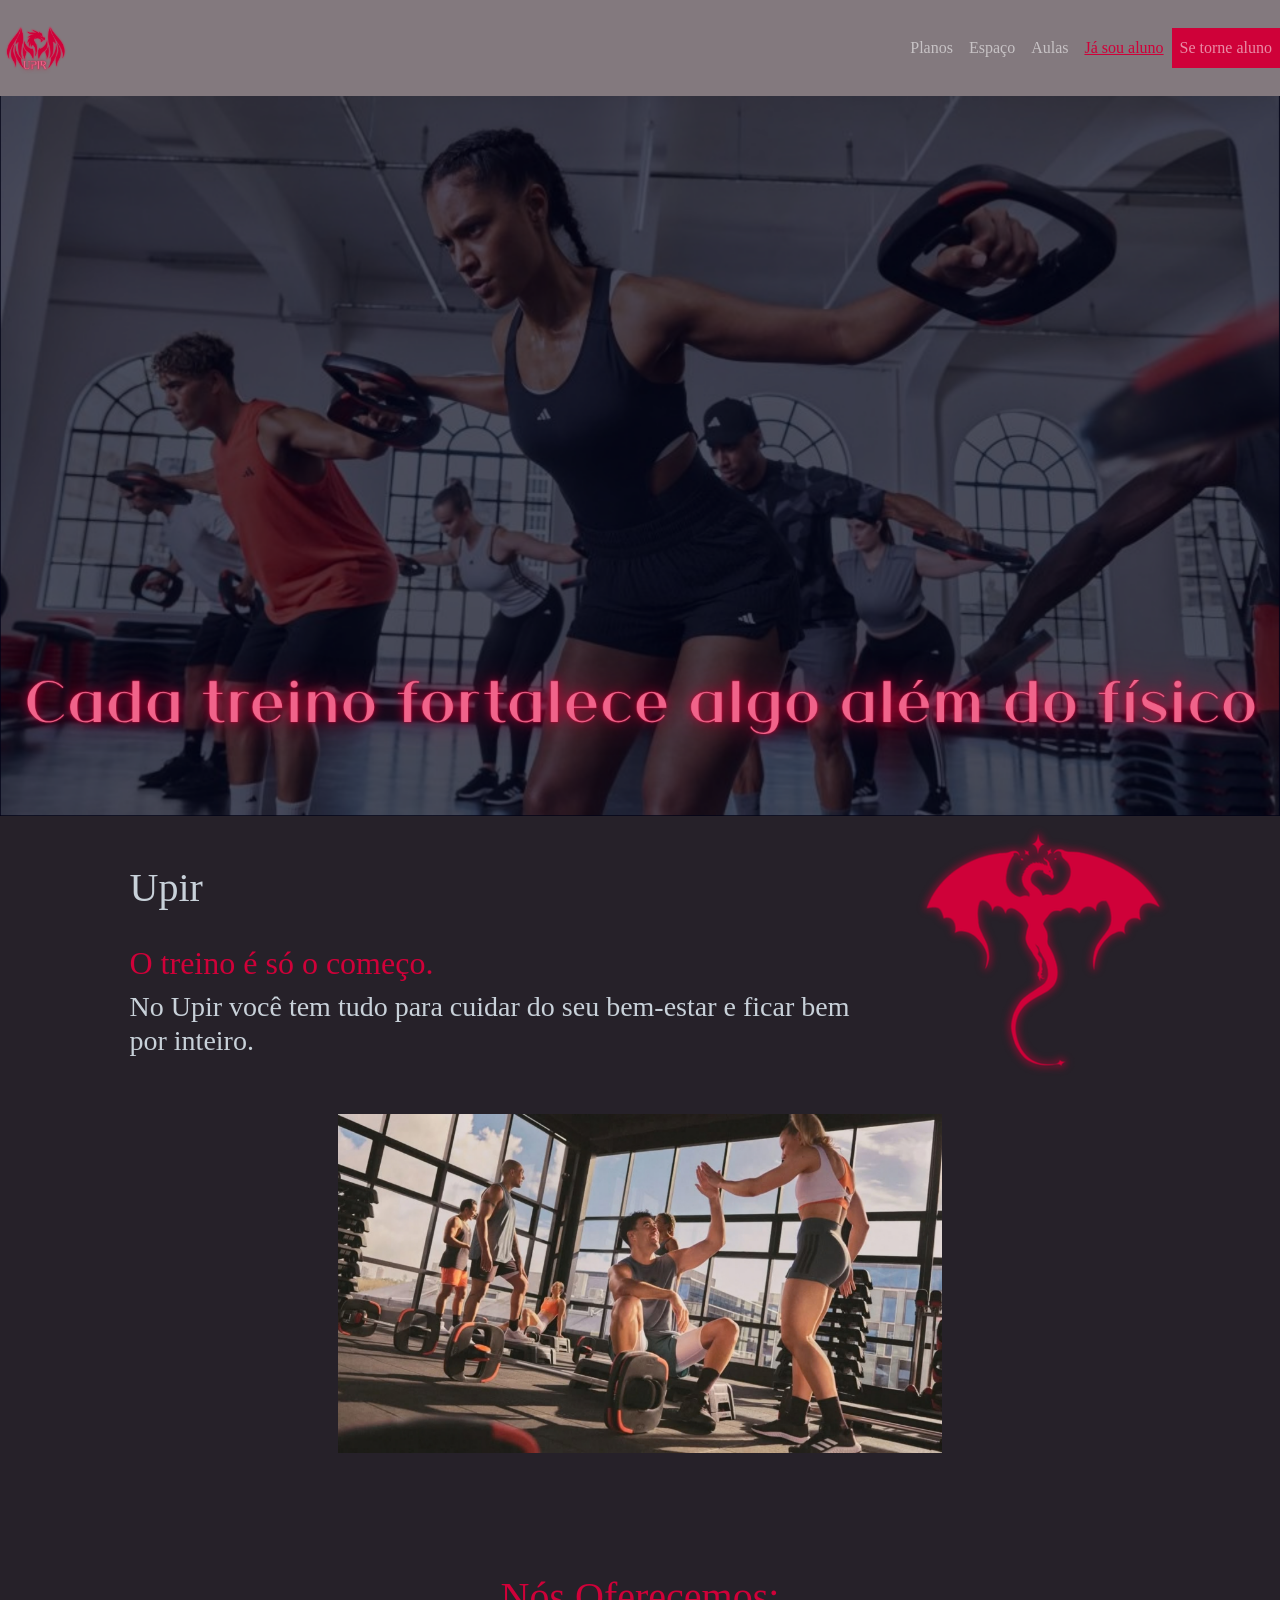
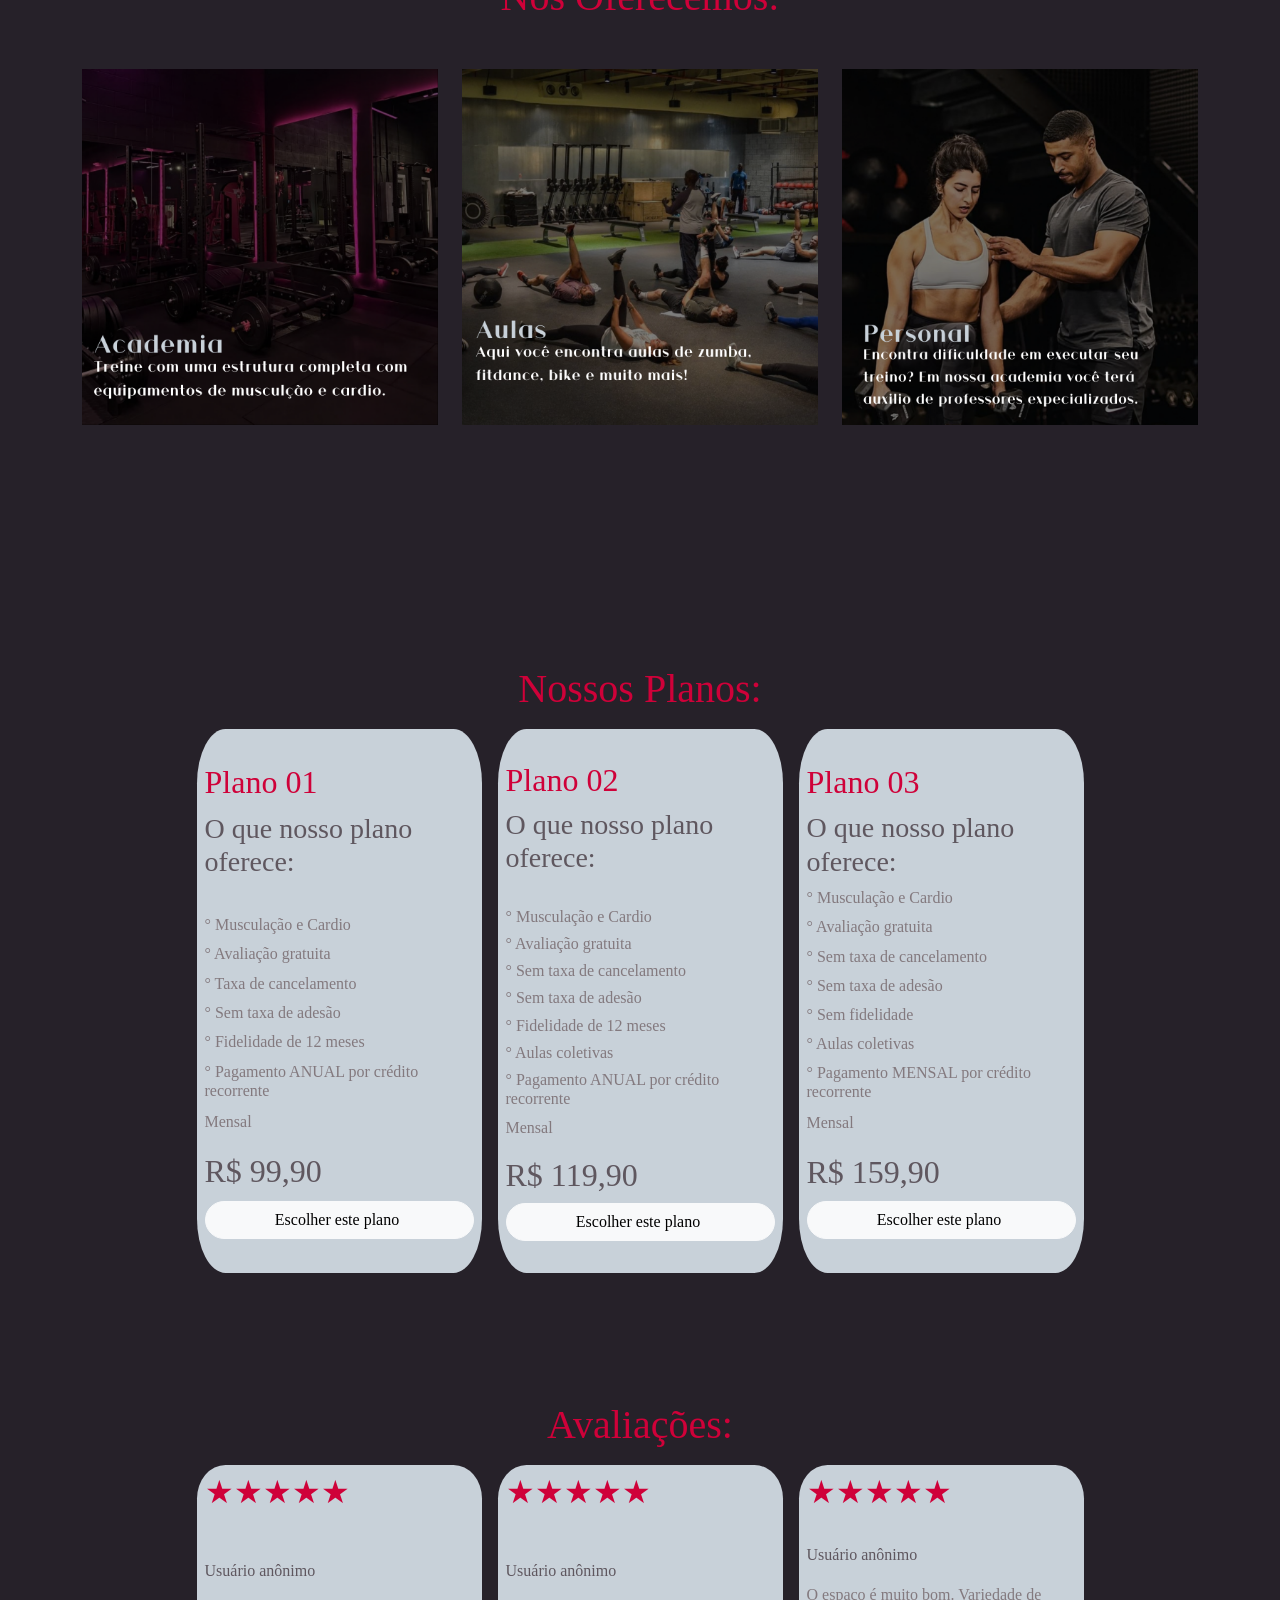
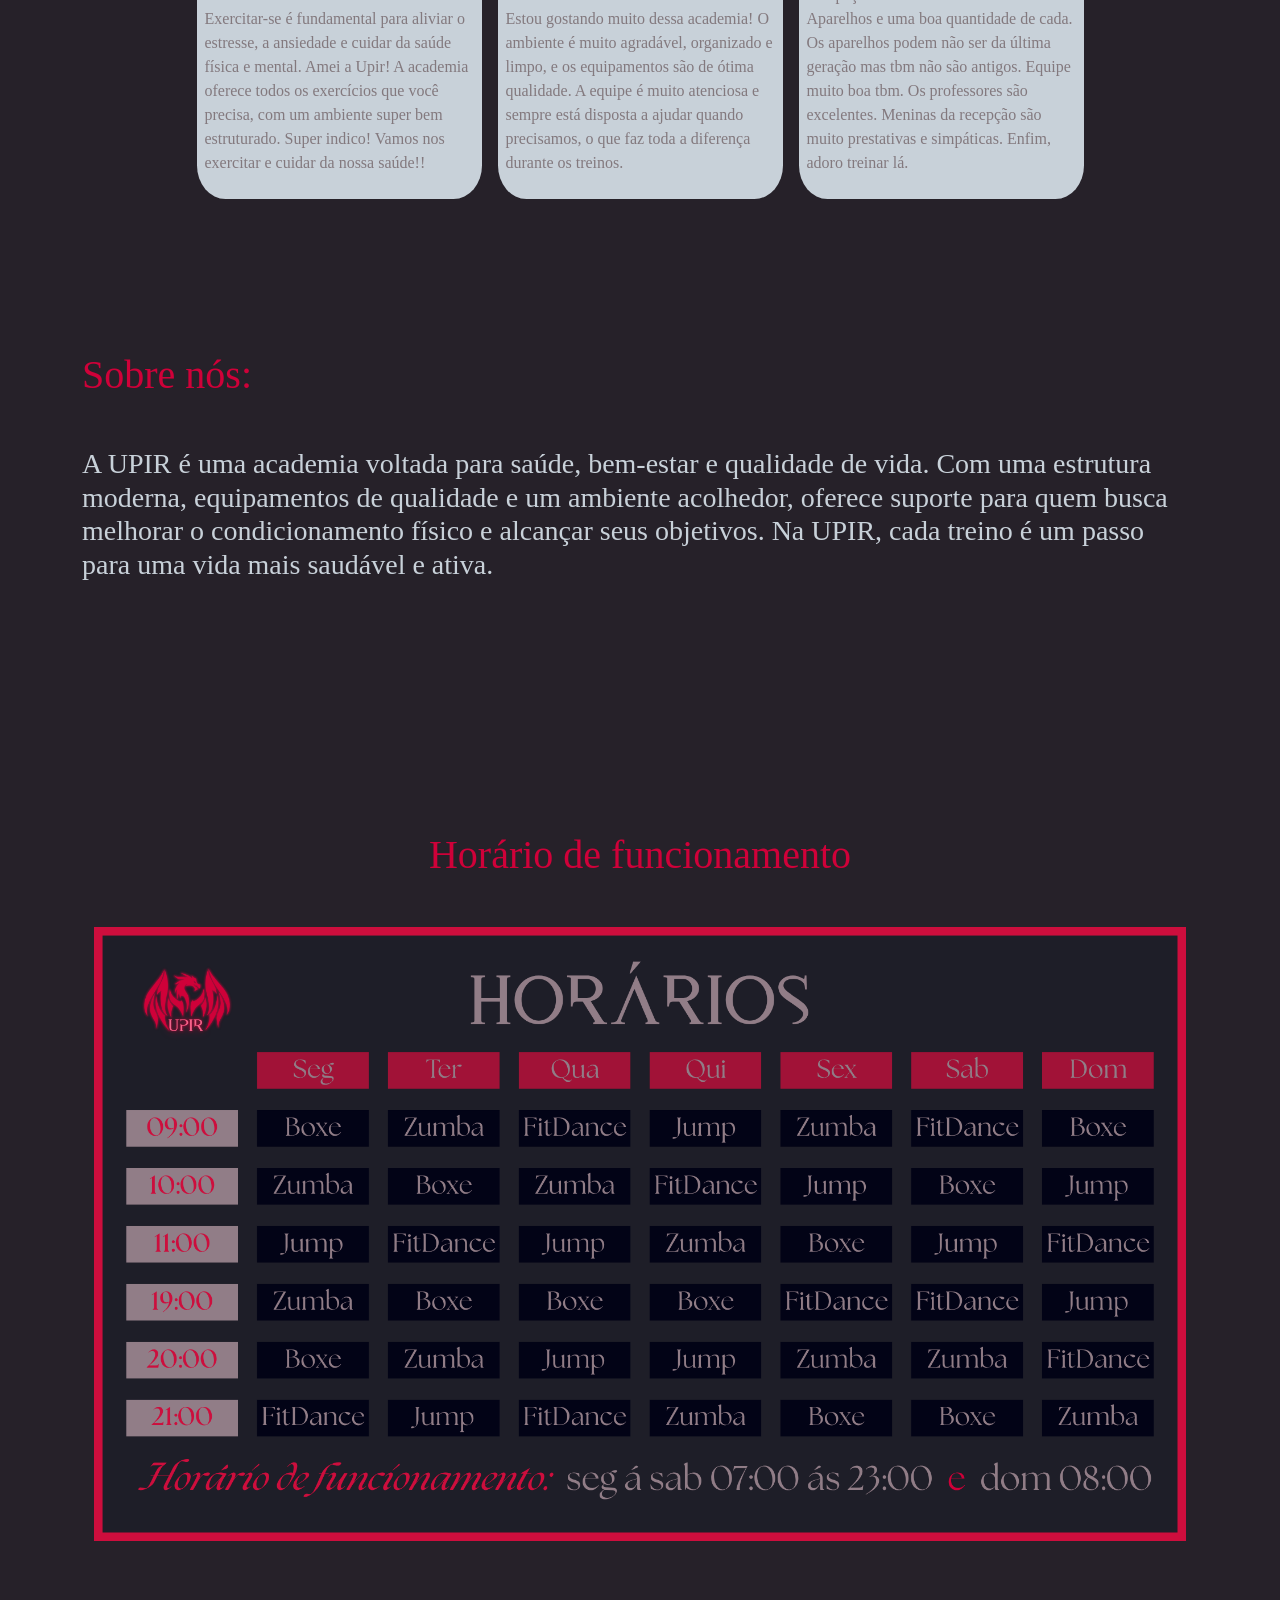
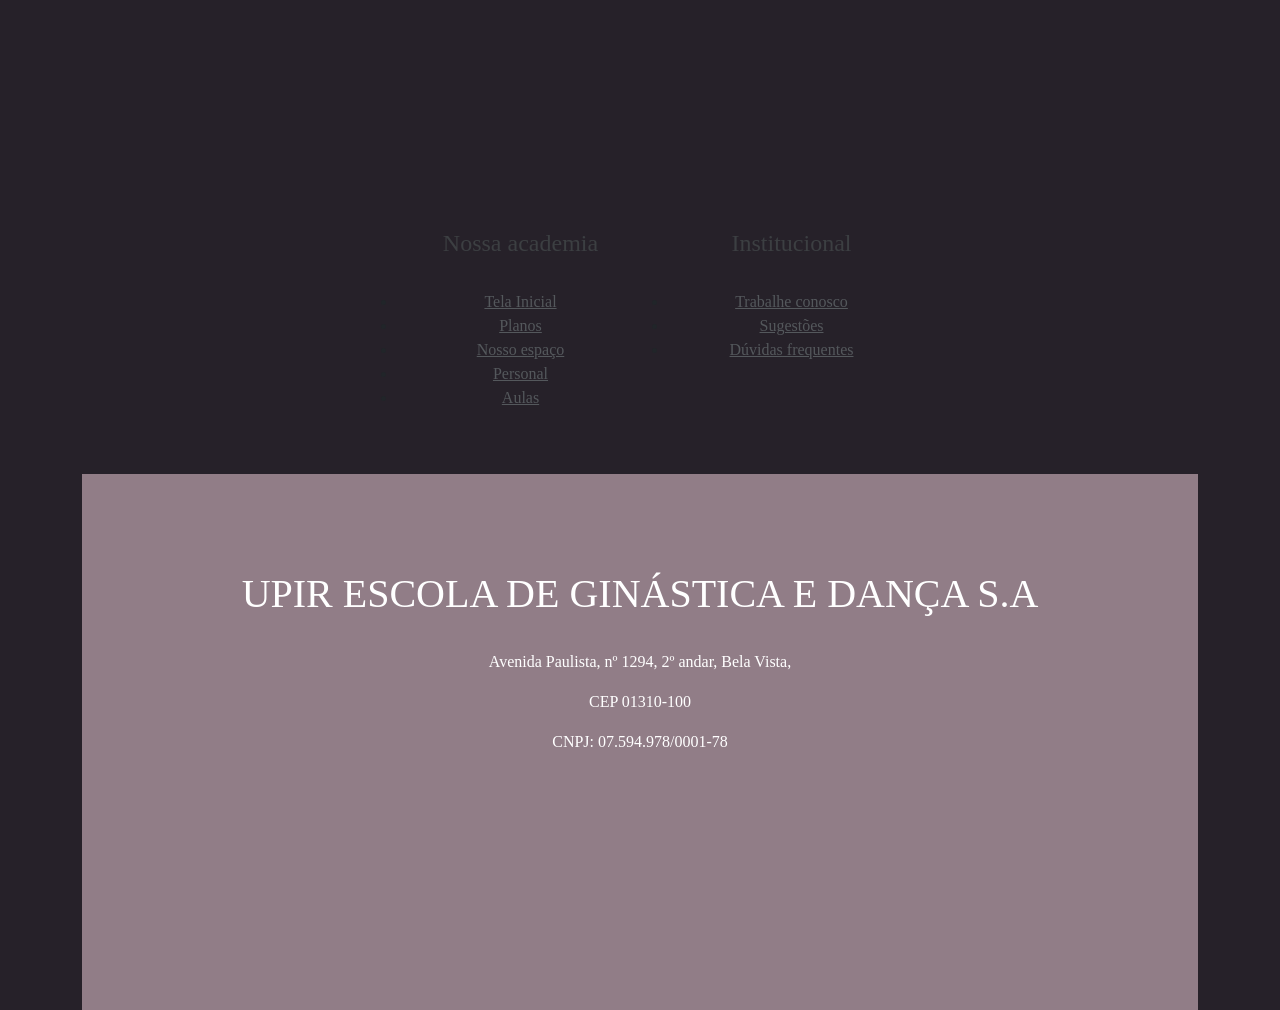
<file: ACADEMIA_Mirela_Geovanna/index.html>
<!DOCTYPE html>
<html lang="pt-br" data-bs-theme="light">

<head>
    <title>Upir Academia</title>
    <!-- Required meta tags -->
    <meta charset="utf-8" />
    <meta name="viewport" content="width=device-width, initial-scale=1" />

    <!-- Bootstrap CSS v5.3.8 -->
    <link href="https://cdn.jsdelivr.net/npm/bootstrap@5.3.8/dist/css/bootstrap.min.css" rel="stylesheet"
        integrity="sha384-sRIl4kxILFvY47J16cr9ZwB07vP4J8+LH7qKQnuqkuIAvNWLzeN8tE5YBujZqJLB" crossorigin="anonymous" />
        <link rel="stylesheet" href="index.css">
    
    <link rel="shortcut icon" href="favicon.ico" type="image/x-icon">

</head>

<body>
    <nav class="navbar navbar-expand-lg navbar-dark bg-dark" id="menu">
        <a class="navbar-brand">
            <img src="Imagens/icone.png" alt="img-fluid" style="max-height: 70px;width: 70px;">
        </a>
        <button class="navbar-toggler" type="button" data-bs-toggle="collapse" data-bs-target="#menuPrincipal"
            aria-controls="menuPrincipal" aria-expanded="false" aria label="Alternar navegação">
            <span class="navbar-toggler-icon"></span>
        </button>

        <div class="collapse navbar-collapse" id="menuPrincipal">
            <ul class="navbar-nav ms-auto">
                <li class="nav-item"><a class="nav-link" href="planos.html">Planos</a></li>
                <li class="nav-item"><a class="nav-link" href="espaco.html">Espaço</a></li>
                <li class="nav-item"><a class="nav-link" href="aulas.html">Aulas</a></li>
                <li class="nav-item"><a class="nav-link" href="login.html" style="color: #cf0139;"><u>Já sou
                            aluno</u></a></li>
                <li class="nav-item"><a class="nav-link" href="cadastro.html" style="background-color: #cf0139;">Se
                        torne aluno</a></li>

            </ul>
        </div>
    </nav>

    <div class="row justify-content-center cont">
        <img src="Imagens/inicial1.png">
    </div>

    <div class="container">
        <div class="row justify-content-center cont ">

            <div class="col-xl-8 col-sm-6"> <br><br>
                <h1 style="color: #c8d1d9;">Upir</h1> <br>
                <h2 style="color: #cf0139;">O treino é só o começo.</h2>
                <h3 style="color: #c8d1d9;">No Upir você tem tudo para cuidar do seu bem-estar e ficar bem por inteiro.
                </h3>
                <br><br>
            </div>

            <div class="col-xl-3 col-sm-4 br-black">
                <img src="Imagens/dragao.png" alt="img-fluid">
            </div>
        </div>

    </div>
    <div class="row justify-content-center cont">
        <div class="row justify-content-center cont col-sm-6">
            <img width="50%" src="Imagens/inicial2.png" alt="img-fluid">
        </div>
    </div>


    <br><br><br><br><br>
    <div class="container">
        <div class="row justify-content-center cont ">

            <h1 style="color: #cf0139; text-align: center;">Nós Oferecemos:</h1>
            <br><br><br><br>
            <div class="col-xl-4 col-sm-4">
                <img src="Imagens/oferecer1.png" alt="img-fluid" width="100%" ; height="100%" ;>
            </div>

            <div class="col-xl-4 col-sm-4 br-black">
                <img src="Imagens/oferecer2.png" alt="img-fluid" width="100%" height="100%" ;>
            </div>

            <div class="col-xl-4 col-sm-4 br-black">
                <img src="Imagens/oferecer3.png" alt="img-fluid" width="100%" ; height="100%" ;>
            </div>
        </div>
    </div>

    <br><br><br><br><br><br><br><br><br><br>
    <div class="container">
        <div class="row justify-content-center cont" href="planos">

            <h1 style="color: #cf0139; text-align: center;">Nossos Planos:</h1>
            <br>
            <div class="col-xl-3 col-sm-4 m-2 p-2 d-flex flex-column justify-content-between"
                style="background-color: #c8d1d9; border-radius: 10%;">
                <br>
                <h2 id="nome1">Plano 01</h2>
                <h3 id="nome2">O que nosso plano oferece:</h3>
                <br>
                <h6 id="nome3">° Musculação e Cardio</h6>
                <h6 id="nome3">° Avaliação gratuita</h6>
                <h6 id="nome3">° Taxa de cancelamento</h6>
                <h6 id="nome3">° Sem taxa de adesão</h6>
                <h6 id="nome3">° Fidelidade de 12 meses</h6>
                <h6 id="nome3">° Pagamento ANUAL por crédito recorrente</h6>
                <p id="nome3">Mensal</p>
                <h2 id="nome2">R$ 99,90</h2>
                <div class="text-center">
                    <input id="plano01" class="btn btn-light" style="border-radius: 20px; width: 100%;" type="button"
                        href="cadastro.html" value="Escolher este plano ">
                </div>
                <br>
            </div>

            <div class="col-xl-3 col-sm-4 m-2 p-2 d-flex flex-column justify-content-between"
                style="background-color: #c8d1d9; border-radius: 10%;;">
                <br>
                <h2 id="nome1">Plano 02</h2>
                <h3 id="nome2">O que nosso plano oferece:</h3>
                <br>
                <h6 id="nome3">° Musculação e Cardio</h6>
                <h6 id="nome3">° Avaliação gratuita</h6>
                <h6 id="nome3">° Sem taxa de cancelamento</h6>
                <h6 id="nome3">° Sem taxa de adesão</h6>
                <h6 id="nome3">° Fidelidade de 12 meses</h6>
                <h6 id="nome3">° Aulas coletivas</h6>
                <h6 id="nome3">° Pagamento ANUAL por crédito recorrente</h6>
                <p id="nome3">Mensal</p>
                <h2 id="nome2">R$ 119,90</h2>
                <div class="text-center">
                    <input id="plano01" class="btn btn-light" style="border-radius: 20px; width: 100%;" type="button"
                        href="cadastro.html" value="Escolher este plano ">
                </div>
                <br>
            </div>

            <div class="col-xl-3 col-sm-4 m-2 p-2 d-flex flex-column justify-content-between"
                style="background-color: #c8d1d9; border-radius: 10%;">
                <br>
                <h2 id="nome1">Plano 03</h2>
                <h3 id="nome2">O que nosso plano oferece:</h3>
                <h6 id="nome3">° Musculação e Cardio</h6>
                <h6 id="nome3">° Avaliação gratuita</h6>
                <h6 id="nome3">° Sem taxa de cancelamento</h6>
                <h6 id="nome3">° Sem taxa de adesão</h6>
                <h6 id="nome3">° Sem fidelidade</h6>
                <h6 id="nome3">° Aulas coletivas</h6>
                <h6 id="nome3">° Pagamento MENSAL por crédito recorrente</h6>
                <p id="nome3">Mensal</p>
                <h2 id="nome2">R$ 159,90</h2>
                <div class="text-center">
                    <input id="plano01" class="btn btn-light" style="border-radius: 20px; width: 100%;" type="button"
                        href="cadastro.html" value="Escolher este plano ">
                </div>
                <br>
            </div>
        </div>
        <br><br><br><br><br>
    </div>

    <div class="container">
        <div class="row justify-content-center cont">

            <h1 style="color: #cf0139; text-align: center;">Avaliações:</h1>
            <br>
            <div class="col-xl-3 col-sm-4 m-2 p-2 d-flex flex-column justify-content-between"
                style="background-color: #c8d1d9; border-radius: 10%;;">
                <h2 id="nome1">★★★★★</h2>
                <br>
                <p id="nome2">Usuário anônimo</p>
                <p id="nome3">Exercitar-se é fundamental para aliviar o estresse, a ansiedade e cuidar da saúde física e
                    mental. Amei a Upir! A academia oferece todos os exercícios que você precisa, com um ambiente super
                    bem estruturado. Super indico! Vamos nos exercitar e cuidar da nossa saúde!!</p>
            </div>

            <div class="col-xl-3 col-sm-4 m-2 p-2 d-flex flex-column justify-content-between"
                style="background-color: #c8d1d9; border-radius: 10%;;">
                <h2 id="nome1">★★★★★</h2>
                <br>
                <p id="nome2">Usuário anônimo</p>
                <p id="nome3">Estou gostando muito dessa academia! O ambiente é muito agradável, organizado e limpo, e
                    os equipamentos são de ótima qualidade. A equipe é muito atenciosa e sempre está disposta a ajudar
                    quando precisamos, o que faz toda a diferença durante os treinos.</p>
            </div>

            <div class="col-xl-3 col-sm-4 m-2 p-2 d-flex flex-column justify-content-between"
                style="background-color: #c8d1d9; border-radius: 10%;;">
                <h2 id="nome1">★★★★★</h2>
                <br>
                <p id="nome2">Usuário anônimo</p>
                <p id="nome3">O espaço é muito bom. Variedade de Aparelhos e uma boa quantidade de cada. Os aparelhos
                    podem não ser da última geração mas tbm não são antigos. Equipe muito boa tbm. Os professores são
                    excelentes. Meninas da recepção são muito prestativas e simpáticas. Enfim, adoro treinar lá.</p>
            </div>
        </div>
        <br><br><br><br><br><br>
    </div>

    <div class="container">
        <div class="row justify-content-center cont">

            <br><br><br><br>
            <h1 style="color: #cf0139; ;">Sobre nós:</h1>
            <br><br>
            <h3 style="color: #c8d1d9;">A UPIR é uma academia voltada para saúde, bem-estar e qualidade de vida. Com uma
                estrutura moderna, equipamentos de qualidade e um ambiente acolhedor, oferece suporte para quem busca
                melhorar o condicionamento físico e alcançar seus objetivos. Na UPIR, cada treino é um passo para uma
                vida mais saudável e ativa.</h3>
            <br><br><br><br><br><br><br><br>
        </div>

        <br><br><br><br><br><br><br><br>
        <div class="container">
            <div class="row justify-content-center cont">

                <br><br><br><br>
                <h1 style="color: #cf0139; text-align: center;">Horário de funcionamento</h1>
                <br><br>

                <div class="col-xl-12 col-sm-12  black">
                    <img width="100%" height="100% px" src="Imagens/horario.png" alt="img-fluid">
                </div>


            </div>

        </div>
        <br><br><br><br><br><br><br><br><br><br>

        <br><br>
        <div class="container">
            <ul class="row justify-content-center cont">
                <div class="col-xl-3 col-sm-4 " style="text-align: center;">
                    <h4 style="color: #3c3f42;">Nossa academia</h4>
                    <br>
                    <li class="nav-item"><a class="nav-link" href="index.html" style="color: #54585c;"><u>Tela Inicial
                            </u></a></li>
                    <li class="nav-item"><a class="nav-link" href="planos.html"
                            style="color: #54585c;"><u>Planos</u></a></li>
                    <li class="nav-item"><a class="nav-link" href="espaco.html" style="color: #54585c;"><u>Nosso
                                espaço</u></a></li>
                    <li class="nav-item"><a class="nav-link" href="personal.html"
                            style="color: #54585c;"><u>Personal</u></a></li>
                    <li class="nav-item"><a class="nav-link" href="aulas.html" style="color: #54585c;"><u>Aulas</u></a>
                    </li>
                </div>

                <div class="col-xl-3 col-sm-4" style="text-align: center;">
                    <h4 style="color: #3c3f42;">Institucional</h4>
                    <br>
                    <li class="nav-item"><a class="nav-link" href="trabalhe.html" style="color: #54585c;"><u>Trabalhe
                                conosco</u></a></li>
                    <li class="nav-item"><a class="nav-link" href="sugestoes.html"
                            style="color: #54585c;"><u>Sugestões</u></a></li>
                    <li class="nav-item"><a class="nav-link" href="duvidas.html" style="color: #54585c;"><u>Dúvidas
                                frequentes</u></a></li>
                </div>
            </ul>
        </div>

        <br><br>
        <div style="background-color: #917d87; width: 100% !important; height: 50%; text-align: center; color: white;">
            <br><br><br><br>
            <h1>UPIR ESCOLA DE GINÁSTICA E DANÇA S.A</h1>
            <br>
            <p>Avenida Paulista, nº 1294, 2º andar, Bela Vista,</p>
            <p>CEP 01310-100</p>
            <p>CNPJ: 07.594.978/0001-78</p>
            <br><br><br><br><br><br><br><br><br><br>
        </div>

        
        <!-- Bootstrap JavaScript Bundle (includes Popper) -->
        <script src="https://cdn.jsdelivr.net/npm/bootstrap@5.3.8/dist/js/bootstrap.bundle.min.js"
            integrity="sha384-FKyoEForCGlyvwx9Hj09JcYn3nv7wiPVlz7YYwJrWVcXK/BmnVDxM+D2scQbITxI" crossorigin="anonymous">
        </script>
</body>

</html>
</file>
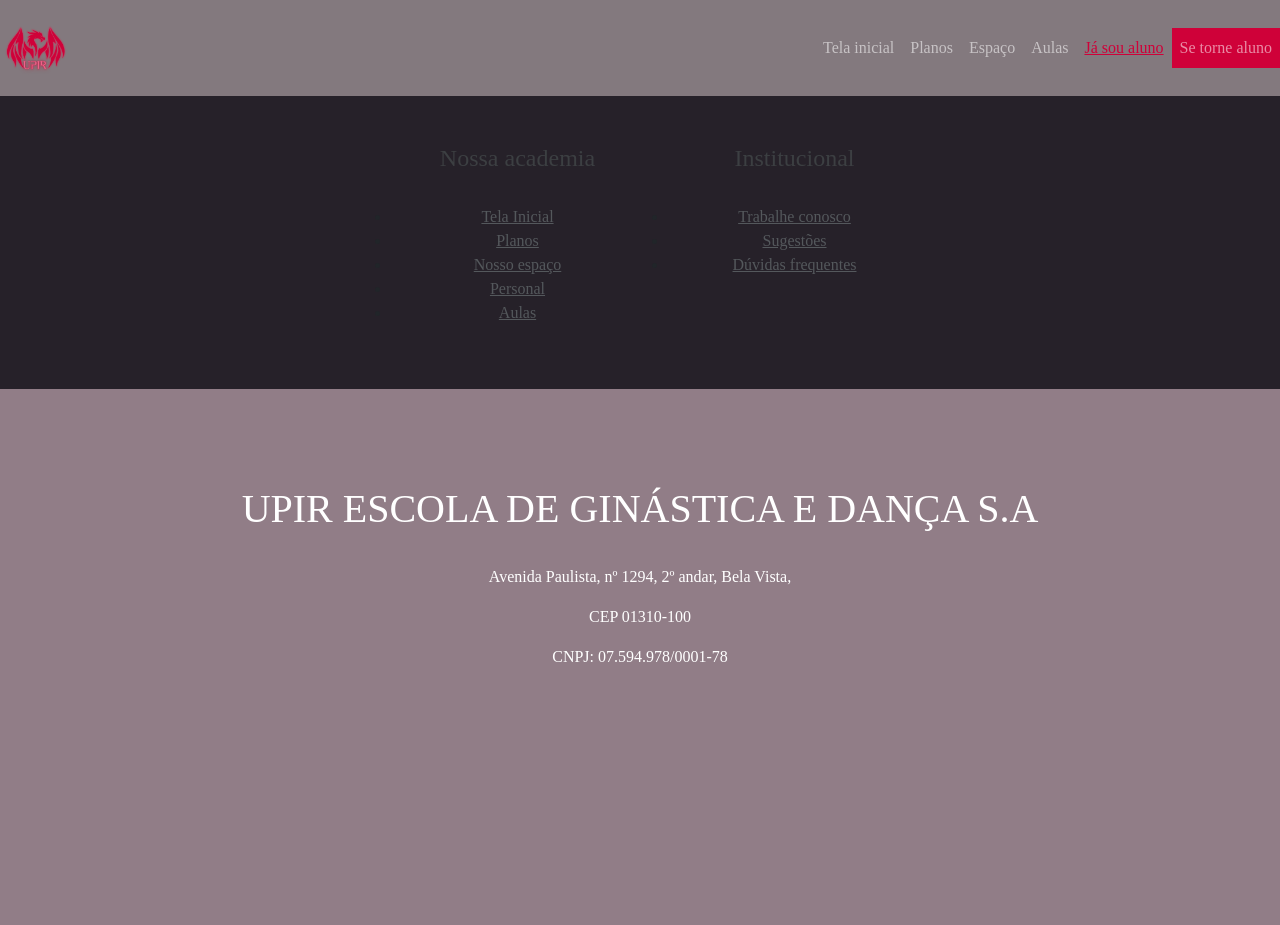
<file: ACADEMIA_Mirela_Geovanna/aulas.html>
<!DOCTYPE html>
<html lang="pt-br">
<head>
        <title>Upir Academia</title>
        <!-- Required meta tags -->
        <meta charset="utf-8" />
        <meta name="viewport" content="width=device-width, initial-scale=1" />

        <!-- Bootstrap CSS v5.3.8 -->
        <link
            href="https://cdn.jsdelivr.net/npm/bootstrap@5.3.8/dist/css/bootstrap.min.css"
            rel="stylesheet"
            integrity="sha384-sRIl4kxILFvY47J16cr9ZwB07vP4J8+LH7qKQnuqkuIAvNWLzeN8tE5YBujZqJLB"
            crossorigin="anonymous"
        />
        <link rel="stylesheet" href="index.css">
    </head>
<body>
    <nav class="navbar navbar-expand-lg navbar-dark bg-dark" id="menu">
        <a class="navbar-brand">
            <img src="Imagens/icone.png" alt="img-fluid" style="max-height: 70px;width: 70px;">
        </a>
            <button class="navbar-toggler" type="button" data-bs-toggle="collapse" 
                data-bs-target="#menuPrincipal"
                aria-controls="menuPrincipal" aria-expanded="false" aria
                label="Alternar navegação">
                <span class="navbar-toggler-icon"></span>
            </button>

            <div class="collapse navbar-collapse" id="menuPrincipal">
                
                <ul class="navbar-nav ms-auto">
                    <li class="nav-item"><a class="nav-link" href="index.html">Tela inicial</a></li>
                    <li class="nav-item"><a class="nav-link" href="planos.html">Planos</a></li>
                    <li class="nav-item"><a class="nav-link" href="espaco.html">Espaço</a></li>
                    <li class="nav-item"><a class="nav-link" href="aulas.html">Aulas</a></li>
                    <li class="nav-item"><a class="nav-link" href="login.html" style="color: #cf0139;"><u>Já sou aluno</u></a></li>
                    <li class="nav-item"><a class="nav-link" href="cadastro.html" style="background-color: #cf0139;">Se torne aluno</a></li>
          
                </ul>
            </div>
        </nav>

         <br><br>
         <div class="container">
                <ul class=  "row justify-content-center cont">
                   <div class="col-xl-3 col-sm-4 " style="text-align: center;">  
                    <h4 style="color: #3c3f42;">Nossa academia</h4>
                    <br>
                        <li class="nav-item"><a class="nav-link" href="index.html" style="color: #54585c;"><u>Tela Inicial </u></a></li>
                        <li class="nav-item"><a class="nav-link" href="planos.html" style="color: #54585c;"><u>Planos</u></a></li>
                        <li class="nav-item"><a class="nav-link" href="espaco.html" style="color: #54585c;"><u>Nosso espaço</u></a></li>
                        <li class="nav-item"><a class="nav-link" href="personal.html" style="color: #54585c;"><u>Personal</u></a></li>
                        <li class="nav-item"><a class="nav-link" href="aulas.html" style="color: #54585c;"><u>Aulas</u></a></li>
                   </div>
                   
                    <div class="col-xl-3 col-sm-4" style="text-align: center;" >
                        <h4 style="color: #3c3f42;">Institucional</h4>
                        <br>
                        <li class="nav-item"><a class="nav-link" href="trabalhe.html" style="color: #54585c;"><u>Trabalhe conosco</u></a></li>
                        <li class="nav-item"><a class="nav-link" href="sugestoes.html" style="color: #54585c;"><u>Sugestões</u></a></li>
                        <li class="nav-item"><a class="nav-link" href="duvidas.html" style="color: #54585c;"><u>Dúvidas frequentes</u></a></li>
                   </div>
                </ul>
         </div>

         <br><br>
         <div style="background-color: #917d87; width: 100%; height: 100%; text-align: center; color: white; ">
                 <br><br><br><br>
                <h1>UPIR ESCOLA DE GINÁSTICA E DANÇA S.A</h1>
                <br>
                <p>Avenida Paulista, nº 1294, 2º andar, Bela Vista,</p>
                <p>CEP 01310-100</p>
                <p>CNPJ: 07.594.978/0001-78</p>
                <br><br><br><br><br><br><br><br><br><br>
         </div>

        <header>
            <!-- place navbar here -->
        </header>
        <main></main>
        <footer>
            <!-- place footer here -->
        </footer>
        <!-- Bootstrap JavaScript Bundle (includes Popper) -->
        <script
            src="https://cdn.jsdelivr.net/npm/bootstrap@5.3.8/dist/js/bootstrap.bundle.min.js"
            integrity="sha384-FKyoEForCGlyvwx9Hj09JcYn3nv7wiPVlz7YYwJrWVcXK/BmnVDxM+D2scQbITxI"
            crossorigin="anonymous"
        ></script>
</body>
</html>
</file>
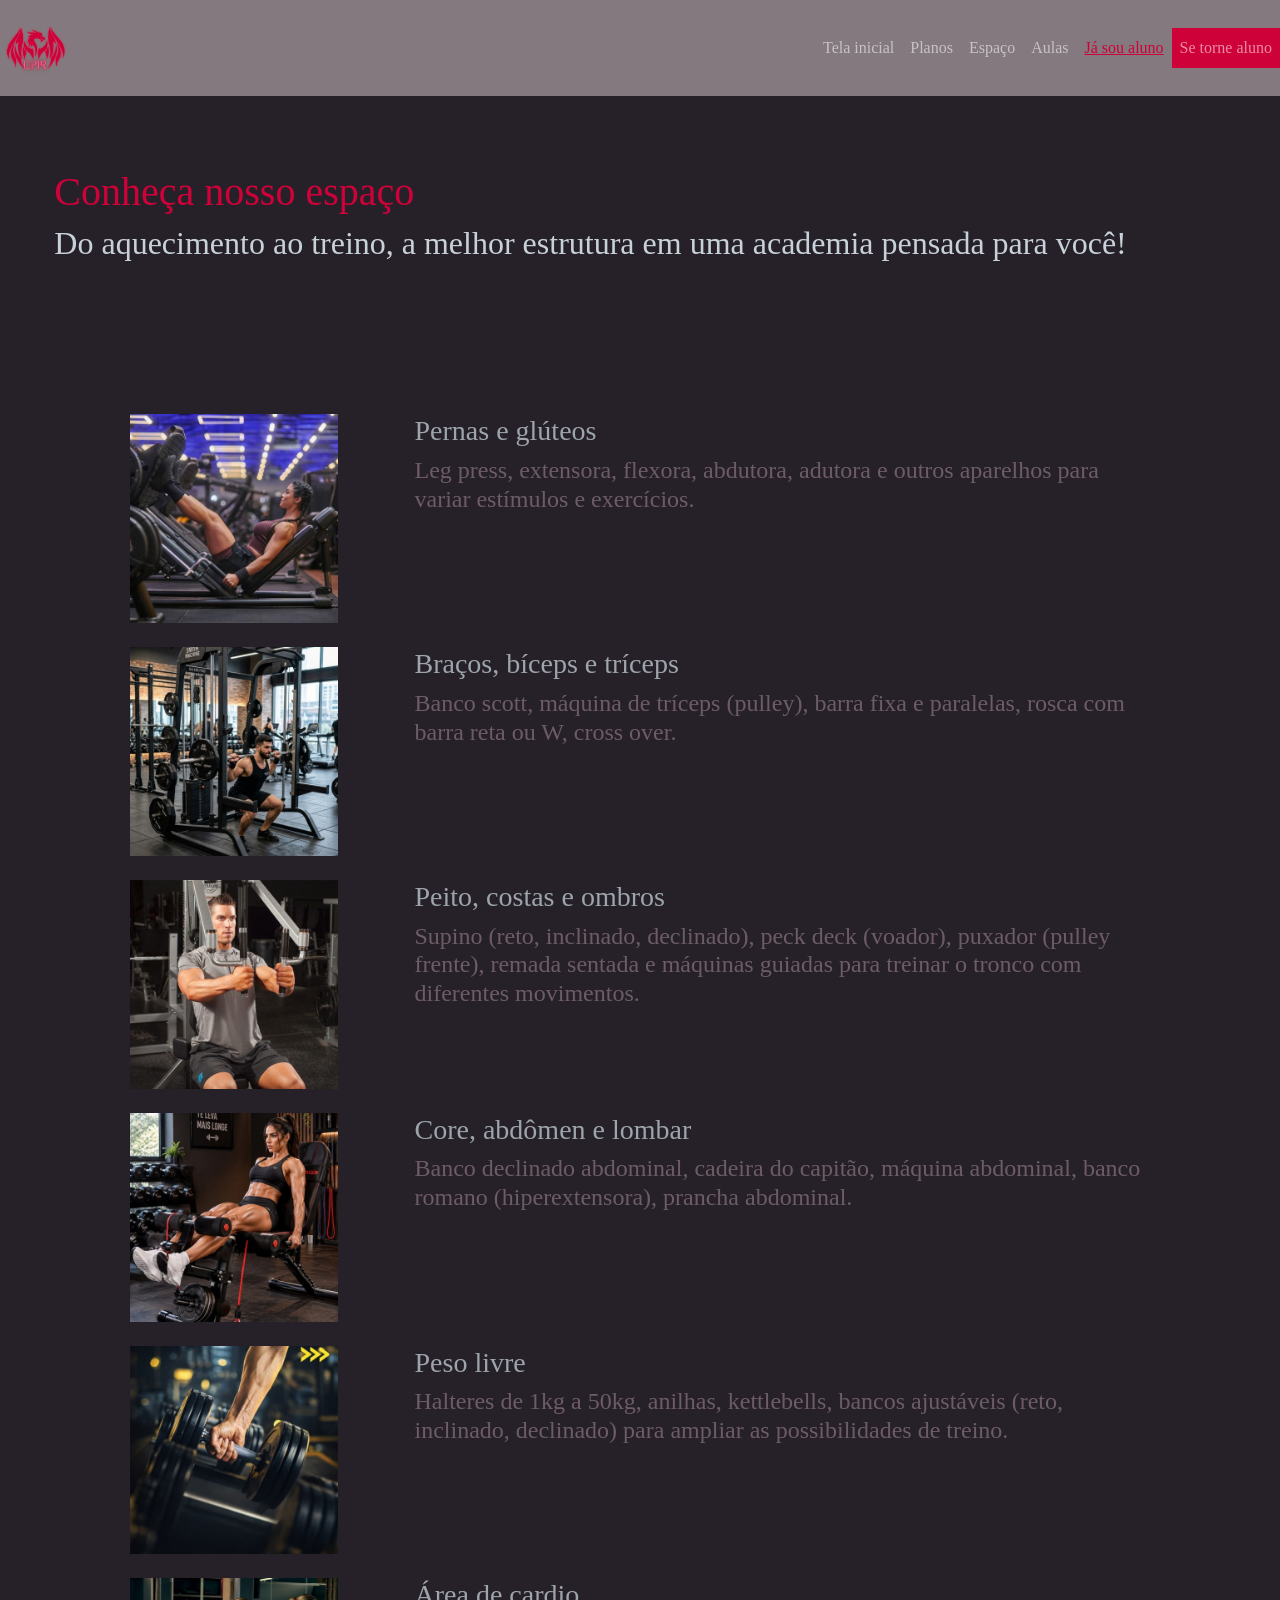
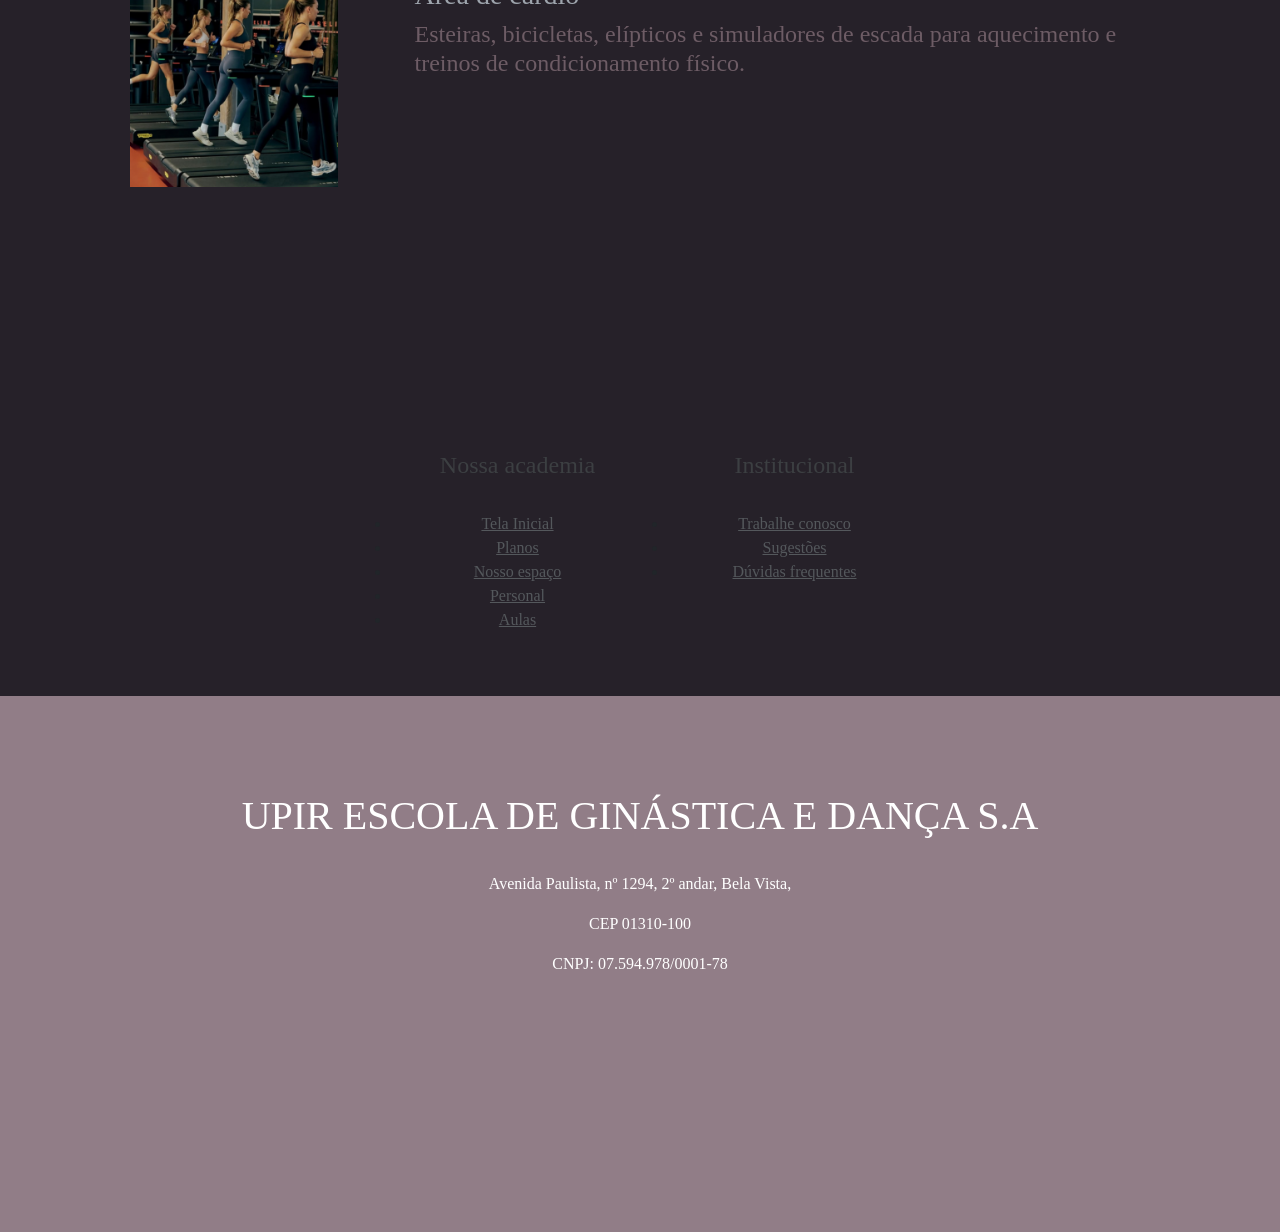
<file: ACADEMIA_Mirela_Geovanna/espaco.html>
<!DOCTYPE html>
<html lang="pt-br">
<head>
        <title>Upir Academia</title>
        <!-- Required meta tags -->
        <meta charset="utf-8" />
        <meta name="viewport" content="width=device-width, initial-scale=1" />

        <!-- Bootstrap CSS v5.3.8 -->
        <link
            href="https://cdn.jsdelivr.net/npm/bootstrap@5.3.8/dist/css/bootstrap.min.css"
            rel="stylesheet"
            integrity="sha384-sRIl4kxILFvY47J16cr9ZwB07vP4J8+LH7qKQnuqkuIAvNWLzeN8tE5YBujZqJLB"
            crossorigin="anonymous"
        />
        <link rel="stylesheet" href="index.css">
    </head>
<body>
    <nav class="navbar navbar-expand-lg navbar-dark bg-dark" id="menu">
        <a class="navbar-brand">
            <img src="Imagens/icone.png" alt="img-fluid" style="max-height: 70px;width: 70px;">
        </a>
            <button class="navbar-toggler" type="button" data-bs-toggle="collapse" 
                data-bs-target="#menuPrincipal"
                aria-controls="menuPrincipal" aria-expanded="false" aria
                label="Alternar navegação">
                <span class="navbar-toggler-icon"></span>
            </button>

            <div class="collapse navbar-collapse" id="menuPrincipal">
                
                <ul class="navbar-nav ms-auto">
                    <li class="nav-item"><a class="nav-link" href="index.html">Tela inicial</a></li>
                    <li class="nav-item"><a class="nav-link" href="planos.html">Planos</a></li>
                    <li class="nav-item"><a class="nav-link" href="espaco.html">Espaço</a></li>
                    <li class="nav-item"><a class="nav-link" href="aulas.html">Aulas</a></li>
                    <li class="nav-item"><a class="nav-link" href="login.html" style="color: #cf0139;"><u>Já sou aluno</u></a></li>
                    <li class="nav-item"><a class="nav-link" href="cadastro.html" style="background-color: #cf0139;">Se torne aluno</a></li>
          
                </ul>
            </div>
        </nav>

        <div class="row justify-content-center cont ">
             <div class="col-xl-11 col-sm-4">  <br><br><br>
                <h1 style="color: #cf0139;">Conheça nosso espaço</h1> 
                <h2 style="color: #c8d1d9;">Do aquecimento ao treino, a melhor estrutura em uma academia pensada para você!</h2> 
                <br><br><br><br><br><br>
            </div>
        </div>
        

        <div class="container">
            <div class="row justify-content-center cont ">
                <div class="col-xl-3 col-sm-4 br-black">
                     <img width="80%" src="Imagens/espaco1.png" alt="img-fluid">
                   <br><br>
                </div>
                <div class="col-xl-8 col-sm-6">
                    <h3 style="color: #9da4ac;">Pernas e glúteos</h3>
                    <h4 style="color: #6d5c65;">Leg press, extensora, flexora, abdutora, adutora e outros aparelhos para variar estímulos e exercícios.</h4>
                </div>
            </div>
        </div>

        <div class="container">
            <div class="row justify-content-center cont ">
                <div class="col-xl-3 col-sm-4 br-black">
                     <img width="80%" src="Imagens/espaco2.png" alt="img-fluid">
                   <br><br>
                </div>
                <div class="col-xl-8 col-sm-6">
                    <h3 style="color: #9da4ac;">Braços, bíceps e tríceps</h3>
                    <h4 style="color: #6d5c65;">Banco scott, máquina de tríceps (pulley), barra fixa e paralelas, rosca com barra reta ou W, cross over.</h4>
                </div>
            </div>
        </div>

        <div class="container">
            <div class="row justify-content-center cont ">
                <div class="col-xl-3 col-sm-4 br-black">
                     <img width="80%" src="Imagens/espaco3.png" alt="img-fluid">
                   <br><br>
                </div>
                <div class="col-xl-8 col-sm-6">
                    <h3 style="color: #9da4ac;">Peito, costas e ombros</h3>
                    <h4 style="color: #6d5c65;">Supino (reto, inclinado, declinado), peck deck (voador), puxador (pulley frente), remada sentada e máquinas guiadas para treinar o tronco com diferentes movimentos.</h4>
                </div>
            </div>
        </div>

        <div class="container">
            <div class="row justify-content-center cont ">
                <div class="col-xl-3 col-sm-4 br-black">
                     <img width="80%" src="Imagens/espaco4.png" alt="img-fluid">
                   <br><br>
                </div>
                <div class="col-xl-8 col-sm-6">
                    <h3 style="color: #9da4ac;">Core, abdômen e lombar</h3>
                    <h4 style="color: #6d5c65;">Banco declinado abdominal, cadeira do capitão, máquina abdominal, banco romano (hiperextensora), prancha abdominal.</h4>
                </div>
            </div>
        </div>

        <div class="container">
            <div class="row justify-content-center cont ">
                <div class="col-xl-3 col-sm-4 br-black">
                     <img width="80%" src="Imagens/espaco5.png" alt="img-fluid">
                   <br><br>
                </div>
                <div class="col-xl-8 col-sm-6">
                    <h3 style="color: #9da4ac;">Peso livre</h3>
                    <h4 style="color: #6d5c65;">Halteres de 1kg a 50kg, anilhas, kettlebells, bancos ajustáveis (reto, inclinado, declinado) para ampliar as possibilidades de treino.</h4>
                </div>
            </div>
        </div>

        <div class="container">
            <div class="row justify-content-center cont ">
                <div class="col-xl-3 col-sm-4 br-black">
                     <img width="80%" src="Imagens/espaco6.png" alt="img-fluid">
                   <br><br>
                </div>
                <div class="col-xl-8 col-sm-6">
                    <h3 style="color: #9da4ac;">Área de cardio</h3>
                    <h4 style="color: #6d5c65;">Esteiras, bicicletas, elípticos e simuladores de escada para aquecimento e treinos de condicionamento físico.</h4>
                </div>
            </div>
        </div>




         <br><br><br><br><br><br><br><br><br><br> 
         <div class="container">
                <ul class=  "row justify-content-center cont">
                   <div class="col-xl-3 col-sm-4 " style="text-align: center;">  
                    <h4 style="color: #3c3f42;">Nossa academia</h4>
                    <br>
                        <li class="nav-item"><a class="nav-link" href="index.html" style="color: #54585c;"><u>Tela Inicial </u></a></li>
                        <li class="nav-item"><a class="nav-link" href="planos.html" style="color: #54585c;"><u>Planos</u></a></li>
                        <li class="nav-item"><a class="nav-link" href="espaco.html" style="color: #54585c;"><u>Nosso espaço</u></a></li>
                        <li class="nav-item"><a class="nav-link" href="personal.html" style="color: #54585c;"><u>Personal</u></a></li>
                        <li class="nav-item"><a class="nav-link" href="aulas.html" style="color: #54585c;"><u>Aulas</u></a></li>
                   </div>
                   
                    <div class="col-xl-3 col-sm-4" style="text-align: center;" >
                        <h4 style="color: #3c3f42;">Institucional</h4>
                        <br>
                        <li class="nav-item"><a class="nav-link" href="trabalhe.html" style="color: #54585c;"><u>Trabalhe conosco</u></a></li>
                        <li class="nav-item"><a class="nav-link" href="sugestoes.html" style="color: #54585c;"><u>Sugestões</u></a></li>
                        <li class="nav-item"><a class="nav-link" href="duvidas.html" style="color: #54585c;"><u>Dúvidas frequentes</u></a></li>
                   </div>
                </ul>
         </div>

         <br><br>
         <div style="background-color: #917d87; width: 100%; height: 100%; text-align: center; color: white; ">
                 <br><br><br><br>
                <h1>UPIR ESCOLA DE GINÁSTICA E DANÇA S.A</h1>
                <br>
                <p>Avenida Paulista, nº 1294, 2º andar, Bela Vista,</p>
                <p>CEP 01310-100</p>
                <p>CNPJ: 07.594.978/0001-78</p>
                <br><br><br><br><br><br><br><br><br><br>
         </div>

        <header>
            <!-- place navbar here -->
        </header>
        <main></main>
        <footer>
            <!-- place footer here -->
        </footer>
        <!-- Bootstrap JavaScript Bundle (includes Popper) -->
        <script
            src="https://cdn.jsdelivr.net/npm/bootstrap@5.3.8/dist/js/bootstrap.bundle.min.js"
            integrity="sha384-FKyoEForCGlyvwx9Hj09JcYn3nv7wiPVlz7YYwJrWVcXK/BmnVDxM+D2scQbITxI"
            crossorigin="anonymous"
        ></script>
</body>
</html>
</file>
<file: ACADEMIA_Mirela_Geovanna/index.css>
body{
    background-color: #262129;
    font-family: Georgia, 'Times New Roman', Times, serif;
}

#nome1{
    color: #cf0139;
}

#nome2{
    color: #5f575f;
}

#nome3{
    color: #83797e;
}
#menu{
    background-color: #83797e !important;
}
</file>
